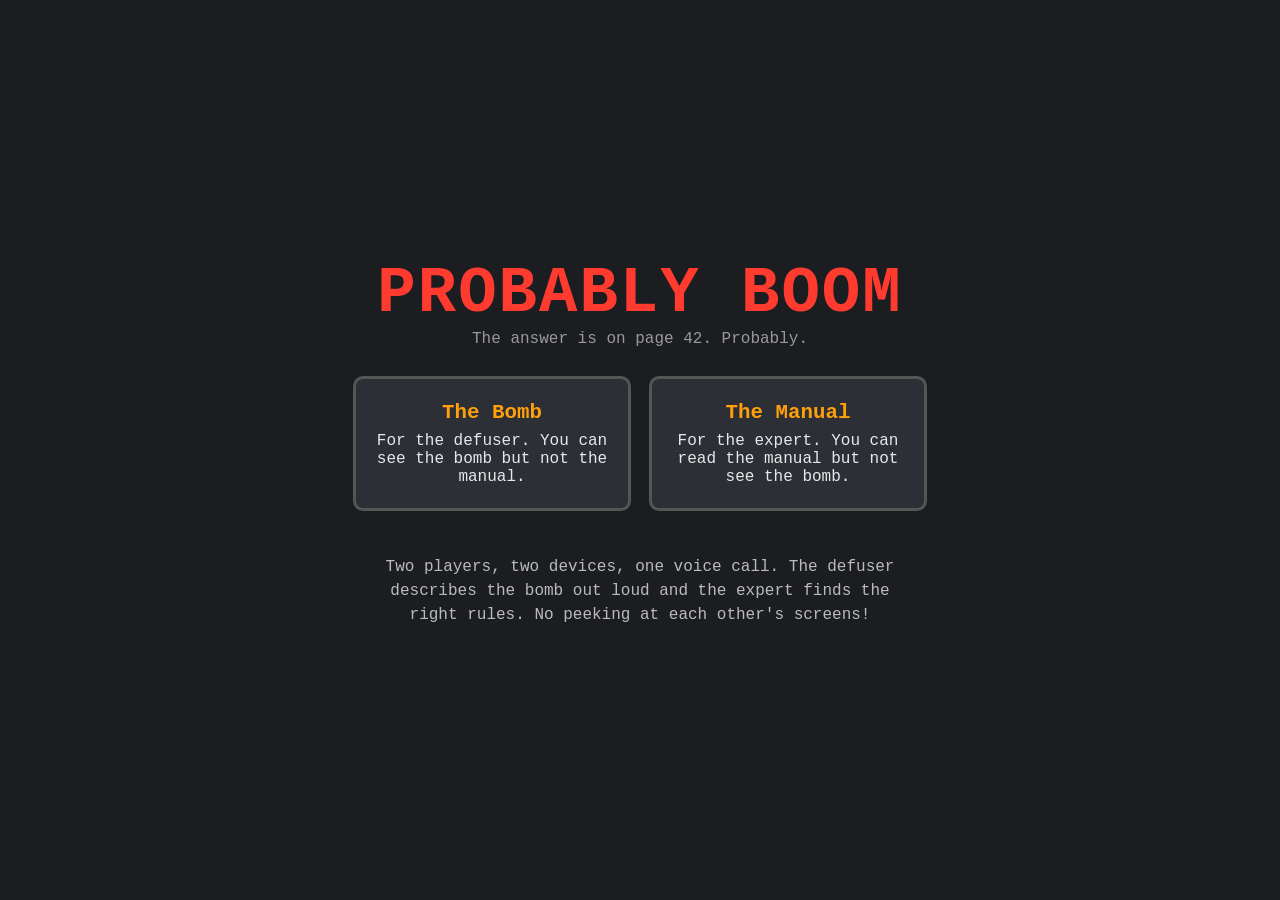
<file: index.html>
<!DOCTYPE html>
<html lang="en">
<head>
  <meta charset="UTF-8">
  <meta name="viewport" content="width=device-width, initial-scale=1">
  <title>Probably Boom</title>
  <style>
    body { margin: 0; min-height: 100vh; display: flex; flex-direction: column; align-items: center;
           justify-content: center; gap: 28px; background: #1b1d21; color: #e8e8e8;
           font-family: "Courier New", monospace; text-align: center; padding: 20px; box-sizing: border-box; }
    h1 { font-size: clamp(2.2rem, 8vw, 4rem); margin: 0; color: #ff3b30; letter-spacing: 2px; }
    .tag { margin: 0; color: #999; }
    .cards { display: flex; flex-wrap: wrap; gap: 18px; justify-content: center; }
    a.card { display: block; width: 240px; padding: 22px 16px; background: #2c2f36; border: 3px solid #555;
             border-radius: 10px; color: inherit; text-decoration: none; }
    a.card:hover { border-color: #ff9f0a; }
    a.card strong { display: block; font-size: 1.3rem; margin-bottom: 8px; color: #ff9f0a; }
    .how { max-width: 520px; color: #bbb; line-height: 1.5; }
  </style>
</head>
<body>
  <div>
    <h1>PROBABLY BOOM</h1>
    <p class="tag">The answer is on page 42. Probably.</p>
  </div>
  <div class="cards">
    <a class="card" href="bomb.html"><strong>The Bomb</strong>For the defuser. You can see the bomb but not the manual.</a>
    <a class="card" href="manual.html"><strong>The Manual</strong>For the expert. You can read the manual but not see the bomb.</a>
  </div>
  <p class="how">Two players, two devices, one voice call. The defuser describes the bomb out loud and the expert
    finds the right rules. No peeking at each other's screens!</p>
</body>
</html>
</file>
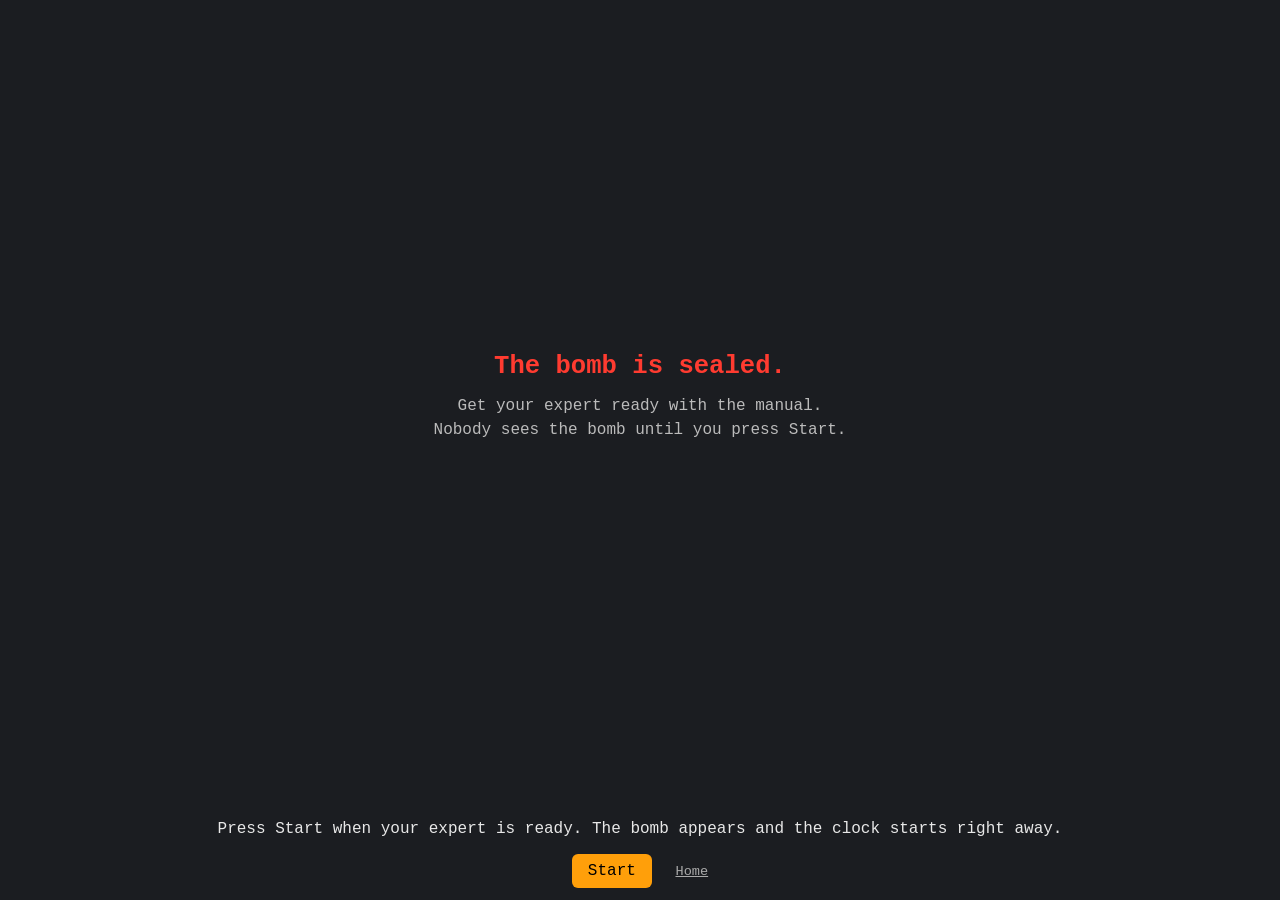
<file: bomb.html>
<!DOCTYPE html>
<html lang="en">
<head>
  <meta charset="UTF-8">
  <meta name="viewport" content="width=device-width, initial-scale=1">
  <title>Probably Boom - Bomb</title>
  <link rel="stylesheet" href="css/bomb.css">
</head>
<body class="pre-start">
  <div class="ready"><strong>The bomb is sealed.</strong>Get your expert ready with the manual. Nobody sees the bomb until you press Start.</div>

  <div class="scene" id="scene">
    <div class="cube" id="cube">

      <!-- FRONT: timer, strikes, 2 modules -->
      <div class="face front">
        <header class="top">
          <div class="timer" id="timer">05:00</div>
          <div class="strikes" id="strikes"></div>
        </header>
        <section class="slots" id="slots-front"></section>
      </div>

      <!-- BACK: 4 modules -->
      <div class="face back">
        <section class="slots" id="slots-back"></section>
      </div>

      <!-- SIDES: info the defuser has to read out -->
      <div class="face side right"><div class="batteries" id="batteries"></div></div>
      <div class="face side left"><div class="ports" id="ports"></div></div>
      <div class="face side topf"><div class="label">Serial: <strong id="serial">------</strong></div></div>
      <div class="face side bottomf"><div class="label">Probably Boom</div></div>
    </div>
  </div>

  <div class="controls">
    <p class="message" id="message">Press Start when your expert is ready. The bomb appears and the clock starts right away.</p>
    <button id="startBtn">Start</button>
    <button id="frontBtn" class="small">Front</button>
    <button id="backBtn" class="small">Back</button>
    <a class="home-link" href="index.html">Home</a>
  </div>

  <script src="js/modules/wires.js"></script>
  <script src="js/modules/button.js"></script>
  <script src="js/modules/timer.js"></script>
  <script src="js/modules/math.js"></script>
  <script src="js/modules/morse.js"></script>
  <script src="js/modules/hex.js"></script>
  <script src="js/modules/resistor.js"></script>
  <script src="js/modules/keypad.js"></script>
  <script src="js/modules/compass.js"></script>
  <script src="js/modules/colors.js"></script>
  <script src="js/bomb.js"></script>
</body>
</html>
</file>
<file: css/bomb.css>
body {
  margin: 0;
  height: 100vh;
  box-sizing: border-box;
  padding-bottom: 110px;          /* room for the fixed controls */
  background: #1b1d21;
  color: #e8e8e8;
  font-family: "Courier New", monospace;
  display: flex;
  justify-content: center;
  align-items: center;
  overflow: hidden;
}

/* ---------- 3D box ---------- */
.scene {
  width: 520px;
  height: 340px;
  perspective: 1200px;
  cursor: grab;
  touch-action: none;
  user-select: none;
}
.scene.dragging { cursor: grabbing; }

.cube {
  position: relative;
  width: 520px;
  height: 340px;
  transform-style: preserve-3d;
}
.cube.snap { transition: transform 0.6s ease; }

.face {
  position: absolute;
  box-sizing: border-box;
  background: #2c2f36;
  border: 3px solid #555;
  backface-visibility: hidden;
}
/* Box is 520 wide, 340 tall, 70 deep. */
.front { width: 520px; height: 340px; padding: 14px; border-radius: 8px; transform: translateZ(35px); }
.back  { width: 520px; height: 340px; padding: 14px; border-radius: 8px; transform: rotateY(180deg) translateZ(35px); }

/* Sides are a few px bigger than needed so they overlap the edges (no gaps). */
.side { background: #23252b; border-radius: 0; }
.right   { width: 78px;  height: 340px; left: 221px; transform: rotateY(90deg)  translateZ(260px); }
.left    { width: 78px;  height: 340px; left: 221px; transform: rotateY(-90deg) translateZ(260px); }
.topf    { width: 520px; height: 78px;  top: 131px;  transform: rotateX(90deg)  translateZ(170px); }
.bottomf { width: 520px; height: 78px;  top: 131px;  transform: rotateX(-90deg) translateZ(170px); }

.label {
  height: 100%;
  display: flex;
  align-items: center;
  justify-content: center;
  text-align: center;
  color: #ddd;
}
.label.vertical { writing-mode: vertical-rl; }

.face.flash { animation: flash 0.4s; }
@keyframes flash { 50% { background: #7a1f1f; } }

/* ---------- Face contents ---------- */
.top {
  display: flex;
  justify-content: space-between;
  align-items: center;
  background: #000;
  padding: 6px 14px;
  border-radius: 8px;
  margin-bottom: 12px;
}
.timer { font-size: 2.6rem; color: #ff3b30; letter-spacing: 4px; }
.strikes { font-size: 1.8rem; color: #555; }
.strikes .on { color: #ff3b30; }

.slots { display: grid; grid-template-columns: 1fr 1fr; gap: 10px; }
.front .slots { height: 215px; }
.back .slots  { height: 100%; grid-template-rows: 1fr 1fr; }

.slot {
  border: 2px dashed #666;
  border-radius: 8px;
  padding: 6px;
  display: flex;
  flex-direction: column;
  justify-content: center;
  align-items: center;
  gap: 5px;
  text-align: center;
  font-size: 0.85rem;
}
.slot button { padding: 4px 10px; font-size: 0.75rem; }
.slot.solved { border: 2px solid #34c759; background: #1d3a27; }

/* ---------- Controls (pinned to the bottom) ---------- */
.controls {
  position: fixed;
  left: 0; right: 0; bottom: 0;
  padding: 12px;
  text-align: center;
  background: #1b1d21;
  z-index: 10;
}
.message { min-height: 1.5em; margin: 0 0 10px; }
button {
  font: inherit;
  padding: 8px 16px;
  border-radius: 6px;
  border: 0;
  background: #ff9f0a;
  cursor: pointer;
}
button.small { background: #555; color: #eee; }

/* ---------- Bomb face contents ---------- */
.face.left {
  display: flex;
  align-items: center;
  justify-content: center;
}

.face.left .dvi {
  --ink: #111;
  --fill: #23252b;      /* matches .side background */
  font-size: 5px;      /* port is ~21.8em long = ~240px, ~57px thick */
  display: flex;
  align-items: center;
  flex: none;           /* don't let flex squash it into the 72px width */
  transform: rotate(90deg);
}

.dvi .hole {
  width: 1.4em; height: 1.4em;
  border: .2em solid var(--ink);
  border-radius: 50%;
  box-sizing: border-box;
}

.dvi .shell {
  --shape: polygon(0 0, 100% 0, 97% 100%, 3% 100%);
  position: relative;
  width: 19em; height: 5.2em;
  background: var(--ink);
  clip-path: var(--shape);
  display: flex; align-items: center; justify-content: space-evenly;
}
.dvi .shell::before {
  content: ""; position: absolute; inset: .2em;
  background: var(--fill);
  clip-path: var(--shape);
}
.dvi .shell > * { position: relative; }

.dvi .pins {
  width: 8em; height: 3em;
  background: radial-gradient(circle, var(--ink) .2em, transparent .25em) 0 0 / 1em 1em;
}
.dvi .divider { width: .2em; height: 3.6em; background: var(--ink); }
.dvi .blade   { width: 2em; height: .2em; background: var(--ink); }

/* ---------- Module LED (top right corner) ---------- */
.slot { position: relative; }
.slot-body { display: flex; flex-direction: column; align-items: center; gap: 5px; }
.led {
  position: absolute; top: 6px; right: 6px;
  width: 10px; height: 10px; border-radius: 50%;
  background: #444; border: 1px solid #000;
}
.slot.solved .led { background: #34c759; box-shadow: 0 0 8px #34c759; }

/* ---------- Batteries (right side) ---------- */
.face.right { display: flex; align-items: center; justify-content: center; }
.batteries {
  display: flex; flex-wrap: wrap; justify-content: center; align-content: center;
  gap: 14px 10px; width: 64px;
}
.battery {
  position: relative; box-sizing: border-box;
  border: 2px solid #111; border-radius: 4px; background: #c9a227;
  display: flex; align-items: center; justify-content: center;
  font-size: 10px; font-weight: bold; color: #111;
}
.battery::before {            /* the little nub on top */
  content: ""; position: absolute; top: -6px; left: 50%; transform: translateX(-50%);
  width: 40%; height: 5px; background: #999; border-radius: 2px 2px 0 0;
}
.battery.aa { width: 20px; height: 50px; }
.battery.d  { width: 30px; height: 62px; }

/* ---------- Ports (left side) ---------- */
.ports { display: flex; flex-direction: column; align-items: center; gap: 6px; width: 100%; }
.port-cell.tall { width: 100%; height: 118px; display: flex; align-items: center; justify-content: center; }
.port-chip {
  width: 60px; height: 38px; box-sizing: border-box;
  background: #111; border: 2px solid #000; border-radius: 6px;
  color: #ddd; font-size: 9px; line-height: 1.1; text-align: center;
  display: flex; align-items: center; justify-content: center;
}

/* ---------- Wires module ---------- */
.wires { display: flex; flex-direction: column; gap: 8px; width: 170px; }
.wire {
  height: 14px; border-radius: 7px; cursor: pointer;
  background: var(--c); box-shadow: 0 0 0 1px rgba(255,255,255,.18);
}
.wire:hover { filter: brightness(1.25); }
.wire.cut {                       /* a cut wire shows two stubs with a gap */
  background: linear-gradient(90deg, var(--c) 0 32%, transparent 32% 68%, var(--c) 68% 100%);
  box-shadow: none; cursor: default; filter: none;
}

/* ---------- Button module ---------- */
.button-module { display: flex; flex-direction: column; align-items: center; gap: 14px; }
.main-btn {
  width: 84px; height: 84px; border-radius: 50%;
  background: var(--c); color: #fff; font-weight: bold; font-size: 0.9rem;
  border: 4px solid rgba(0,0,0,.4); box-shadow: 0 4px 0 rgba(0,0,0,.5);
}
.main-btn:active { transform: translateY(3px); box-shadow: 0 1px 0 rgba(0,0,0,.5); }
.confirm-btn { background: #fff; color: #111; padding: 4px 14px; font-size: 0.75rem; }

/* ---------- Home link ---------- */
.home-link { color: #aaa; margin-left: 14px; font-size: 0.85rem; }

/* ---------- Mathematics module ---------- */
.math-module { display: flex; flex-direction: column; align-items: center; gap: 8px; }
.math-display {
  font-size: 1.25rem; letter-spacing: 2px; padding: 4px 12px; border-radius: 4px;
  background: #000; color: #7cfc00;
}
.math-module input {
  width: 90px; font: inherit; text-align: center; padding: 3px; border-radius: 4px;
  border: 2px solid #666; background: #111; color: #eee;
}

/* ---------- Pre-start: the bomb stays hidden until Start ---------- */
.ready { text-align: center; max-width: 420px; line-height: 1.5; color: #bbb; }
.ready strong { display: block; font-size: 1.6rem; color: #ff3b30; margin-bottom: 8px; }
body:not(.pre-start) .ready { display: none; }
body.pre-start .scene, body.pre-start #frontBtn, body.pre-start #backBtn { display: none; }

/* ---------- Timer module (gauge) ---------- */
.gauge-module { display: flex; flex-direction: column; align-items: center; gap: 6px; }
.gauge { width: 150px; height: auto; display: block; }
.gauge .seg { cursor: pointer; stroke: #2c2f36; stroke-width: 3; }
.gauge .seg:hover { filter: brightness(1.25); }
.gauge .needle { transform-origin: 100px 100px; transition: transform 0.35s ease; fill: #eee; stroke: #000; stroke-width: 1; pointer-events: none; }

/* ---------- Morse module ---------- */
.morse-module { display: flex; flex-direction: column; align-items: center; gap: 8px; }
.morse-screen {
  height: 44px; width: 150px; border-radius: 6px; background: #000;
  display: flex; align-items: center; justify-content: center; gap: 10px;
}
.morse-screen i { display: block; background: #ffd60a; height: 12px; }
.morse-screen i.dot { width: 12px; border-radius: 50%; }
.morse-screen i.dash { width: 34px; border-radius: 6px; }
.morse-screen .repeat { color: #ffd60a; font-size: 1.7rem; }
.morse-module input {
  width: 90px; font: inherit; text-align: center; text-transform: uppercase; padding: 3px; border-radius: 4px;
  border: 2px solid #666; background: #111; color: #eee;
}

/* ---------- Hexadecimal, Resistor, Colors ---------- */
.hex-module, .resistor-module, .colors-module { display: flex; flex-direction: column; align-items: center; gap: 8px; }
.hex-screen { padding: 6px 12px; background: #000; color: #7cfc00; border-radius: 4px; font-size: 1.05rem; letter-spacing: 1px; }
.hex-module input, .resistor-module input, .colors-module input {
  width: 100px; font: inherit; text-align: center; padding: 3px; border-radius: 4px;
  border: 2px solid #666; background: #111; color: #eee;
}
.resistor { width: 160px; height: auto; display: block; }
.colors-screens { display: flex; gap: 12px; }
.color-display { width: 54px; height: 40px; border-radius: 6px; border: 3px solid #000; }

/* ---------- Keypad ---------- */
.keypad-grid { display: grid; grid-template-columns: 1fr 1fr; gap: 8px; }
.key { width: 52px; height: 46px; padding: 0; font-size: 1.4rem; background: #ccc; color: #111; }
.key.lit { background: #34c759; }

/* ---------- Direction (compass) ---------- */
.compass-module { display: flex; flex-direction: column; align-items: center; gap: 6px; }
.compass { width: 88px; height: 88px; padding: 0; border: 0; border-radius: 50%; background: none; }
.compass svg { width: 100%; height: 100%; display: block; }
.compass .needle { transform-origin: 50px 50px; transition: transform 0.3s ease; }
</file>
